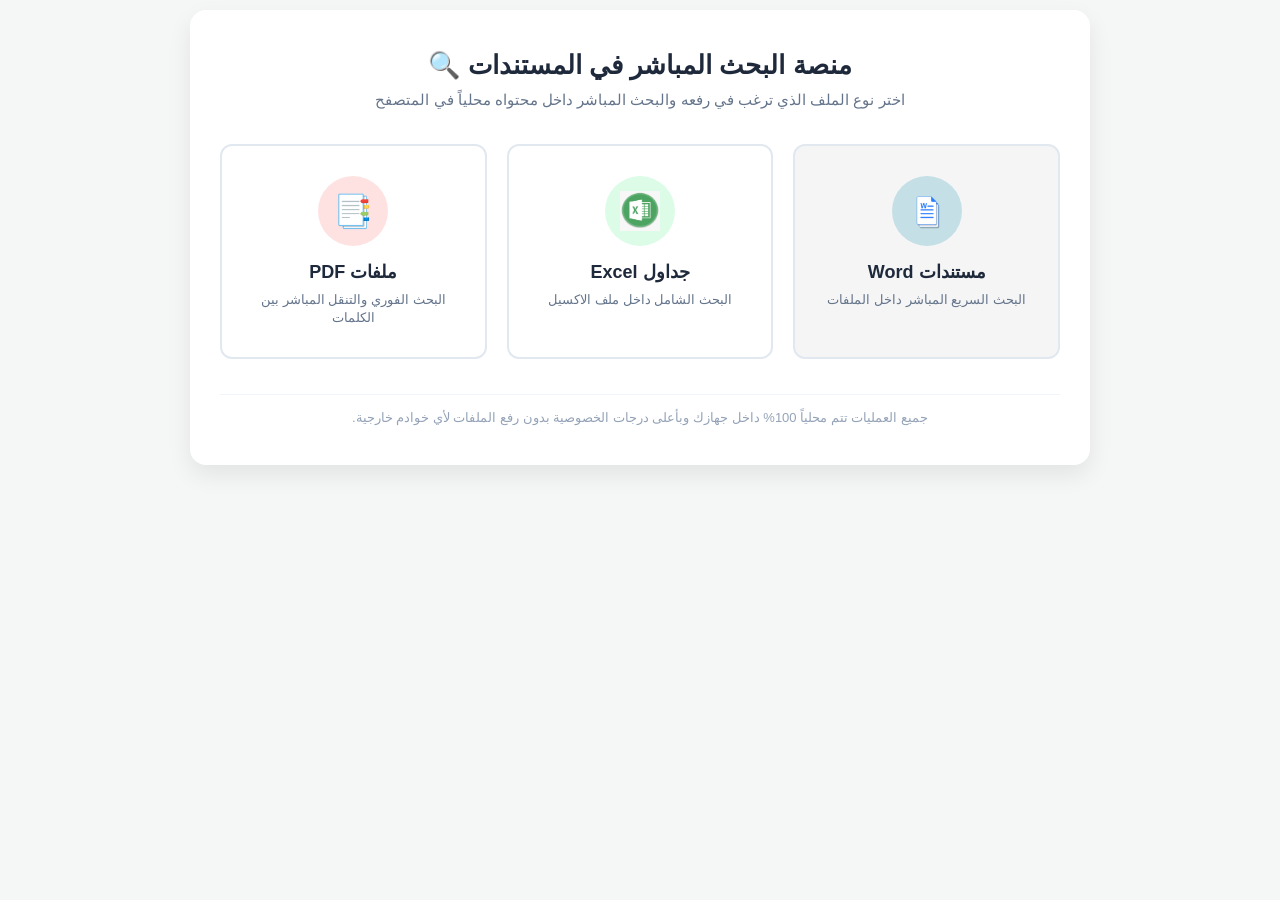
<file: index.html>
<!DOCTYPE html>
<html lang="ar" dir="rtl">
<head>
    <meta charset="UTF-8">
    <meta name="viewport" content="width=device-width, initial-scale=1.0">
    <title>البحث المباشر في المستندات</title>
    <link rel="stylesheet" href="style.css">
</head>
<body>

<div class="main-container">
    <div class="header">
        <h1>منصة البحث المباشر في المستندات 🔍</h1>
        <p>اختر نوع الملف الذي ترغب في رفعه والبحث المباشر داخل محتواه محلياً في المتصفح</p>
    </div>

    <div class="cards-grid">
        <!-- رابط صفحة الوورد -->
        <a href="word.html" class="card word">
            <div class="icon-box">
                <img src="wordico.png" alt="Word Icon" style="width: 40px; height: 40px;">
    </div>
            <h3>مستندات Word</h3>
            <p>البحث السريع المباشر داخل الملفات</p>
        </a>

        <!-- رابط صفحة الإكسيل -->
        <a href="excel.html" class="card excel">
            <div class="icon-box">
                <img src="excelico.png" alt="Excel Icon" style="width: 40px; height: 40px;">
            </div>
            <h3>جداول Excel</h3>
            <p>البحث الشامل داخل ملف الاكسيل</p>
        </a>

        <!-- رابط صفحة الـ PDF -->
        <a href="pdf.html" class="card pdf">
            <div class="icon-box">📑</div>
            <h3>ملفات PDF</h3>
            <p>البحث الفوري والتنقل المباشر بين الكلمات</p>
        </a>
    </div>

    <div class="footer-note">
        جميع العمليات تتم محلياً 100% داخل جهازك وبأعلى درجات الخصوصية بدون رفع الملفات لأي خوادم خارجية.
    </div>
</div>

</body>
</html>
</file>
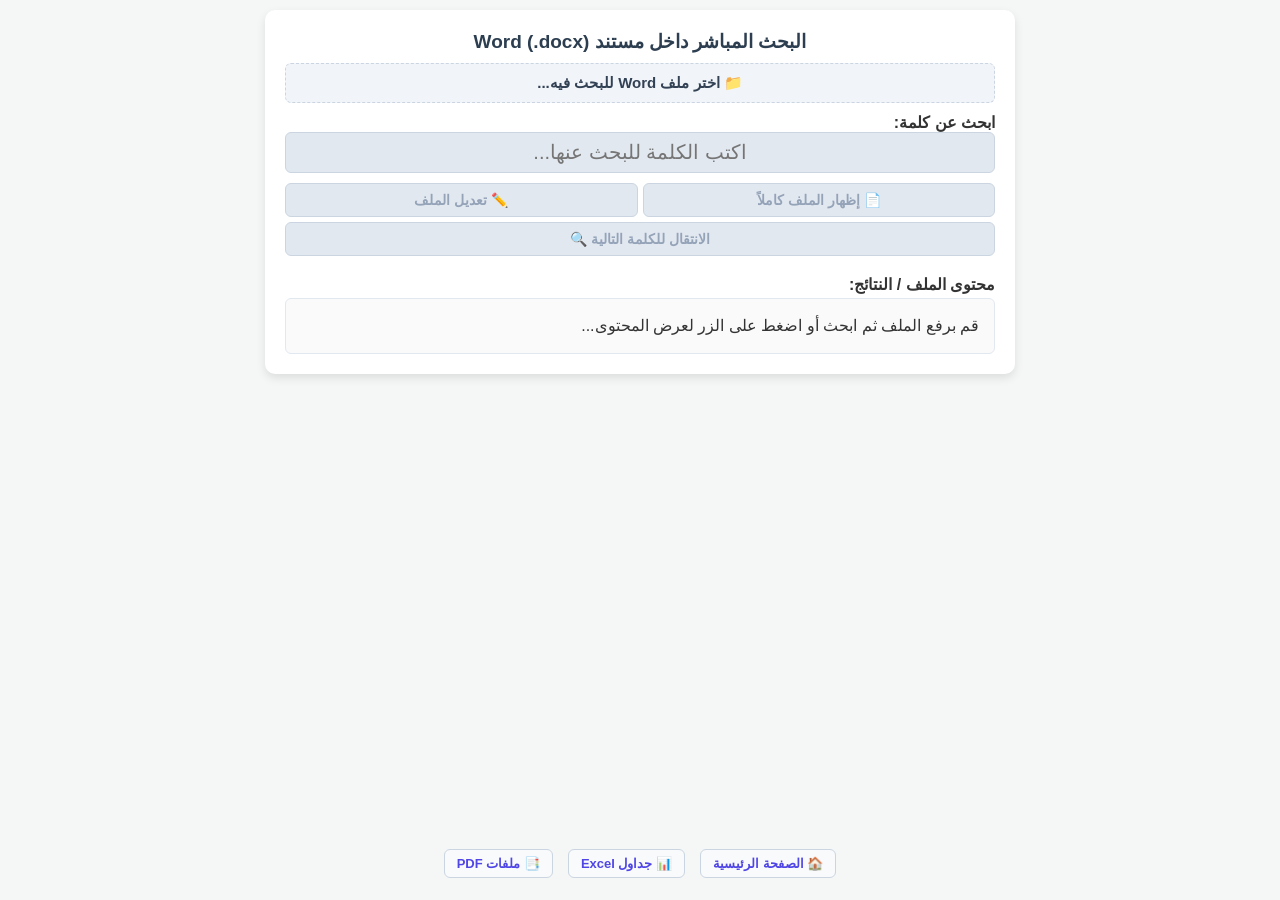
<file: word.html>
<!DOCTYPE html>
<html lang="ar" dir="rtl">
<head>
    <meta charset="UTF-8">
    <meta name="viewport" content="width=device-width, initial-scale=1.0">
    <title>البحث المباشر وتعديل ملف Word</title>
    <script src="mammoth.js"></script>
    <link rel="stylesheet" href="style.css">
</head>
<body>

<div class="container">
    <h2 id="mainTitle">البحث المباشر داخل مستند Word (.docx)</h2>

    <div class="section">
        <label for="fileInput" class="custom-file-upload" id="fileLabel">
            📁 اختر ملف Word للبحث فيه...
        </label>
        <input type="file" id="fileInput" accept=".docx">
    </div>

    <div class="section">
        <label for="searchInput"><strong>ابحث عن كلمة:</strong></label>
        <input type="text" id="searchInput" placeholder="اكتب الكلمة للبحث عنها..." disabled>
        
        <div class="buttons-group">
            <button id="toggleFileBtn" disabled>📄 إظهار الملف كاملاً</button>
            <button id="editFileBtn" disabled>✏️ تعديل الملف</button>
        </div>
        
        <div class="save-download-group" id="saveDownloadGroup" style="display: none;">
            <button id="saveChangesBtn">💾 حفظ التعديلات</button>
            <button id="downloadFileBtn">📥 تنزيل</button>
        </div>

        <button id="nextMatchBtn" disabled>الانتقال للكلمة التالية 🔍</button>

        <div id="resultsCount"></div>
    </div>

    <div class="output-wrapper">
        <label style="display: block; margin-bottom: 4px; flex-shrink: 0;"><strong>محتوى الملف / النتائج:</strong></label>
        <div class="output-container">
            <div id="output">قم برفع الملف ثم ابحث أو اضغط على الزر لعرض المحتوى...</div>
        </div>
    </div>
</div>

<footer class="page-footer">
    <a href="index.html" class="footer-link">🏠 الصفحة الرئيسية</a>
    <a href="excel.html" class="footer-link">📊 جداول Excel</a>
    <a href="pdf.html" class="footer-link">📑 ملفات PDF</a>
</footer>

<script>
    let extractedElements = [];
    let fullHtmlContent = ""; 
    let isFileVisible = false;
    let isEditing = false;
    let currentMatchIndex = -1;
    let originalFileName = "document.docx";

    const fileInput = document.getElementById('fileInput');
    const fileLabel = document.getElementById('fileLabel');
    const searchInput = document.getElementById('searchInput');
    const toggleFileBtn = document.getElementById('toggleFileBtn');
    const editFileBtn = document.getElementById('editFileBtn');
    const saveDownloadGroup = document.getElementById('saveDownloadGroup');
    const saveChangesBtn = document.getElementById('saveChangesBtn');
    const downloadFileBtn = document.getElementById('downloadFileBtn');
    const nextMatchBtn = document.getElementById('nextMatchBtn');
    const outputDiv = document.getElementById('output');
    const resultsCount = document.getElementById('resultsCount');
    const mainTitle = document.getElementById('mainTitle');

    fileInput.addEventListener('change', function(event) {
        const file = event.target.files[0];
        if (!file) return;

        originalFileName = file.name;
        fileLabel.textContent = `📄 ${file.name}`;
        mainTitle.textContent = `البحث المباشر داخل ${file.name}`;

        const reader = new FileReader();
        reader.onload = function(loadEvent) {
            const arrayBuffer = loadEvent.target.result;

            mammoth.convertToHtml({ arrayBuffer: arrayBuffer })
                .then(function(result) {
                    fullHtmlContent = result.value; 
                    outputDiv.innerHTML = fullHtmlContent + '<div style="height: 50px; width: 100%;"></div>';

                    extractElementsFromHtml(fullHtmlContent);

                    searchInput.disabled = false;
                    toggleFileBtn.disabled = false;
                    editFileBtn.disabled = false;
                    
                    isFileVisible = true;
                    toggleFileBtn.textContent = "📄 إخفاء الملف";
                    toggleFileBtn.classList.add('active');
                    outputDiv.classList.add('full-file-view');
                    
                    resultsCount.innerHTML = "تم عرض الملف كاملاً.";
                    resetMatchesState();
                })
                .catch(function(err) {
                    outputDiv.innerHTML = "<span style='color: red;'>حدث خطأ أثناء قراءة الملف!</span>";
                    console.error(err);
                });
        };
        reader.readAsArrayBuffer(file);
    });

    function extractElementsFromHtml(html) {
        const tempDiv = document.createElement('div');
        tempDiv.innerHTML = html;
        const elements = tempDiv.querySelectorAll('p, h1, h2, h3, h4, h5, h6, li');
        extractedElements = [];
        elements.forEach(el => {
            const text = el.textContent.trim();
            if (text.length > 0) {
                extractedElements.push(el.outerHTML);
            }
        });
        if (extractedElements.length === 0) {
            extractedElements = html.split('</p>').map(p => p.trim() + '</p>').filter(p => p.length > 7);
        }
    }

    toggleFileBtn.addEventListener('click', function() {
        if (!fullHtmlContent) return;
        if (isEditing) exitEditMode();

        if (isFileVisible) {
            isFileVisible = false;
            toggleFileBtn.textContent = "📄 إظهار الملف كاملاً";
            toggleFileBtn.classList.remove('active');
            outputDiv.classList.remove('full-file-view');
            performSearch();
        } else {
            isFileVisible = true;
            toggleFileBtn.textContent = "📄 إخفاء الملف";
            toggleFileBtn.classList.add('active');
            outputDiv.classList.add('full-file-view');
            performSearch();
        }
    });

    editFileBtn.addEventListener('click', function() {
        if (!fullHtmlContent) return;

        if (!isEditing) {
            isEditing = true;
            editFileBtn.textContent = "❌ إلغاء التعديل";
            editFileBtn.classList.add('active');
            
            saveChangesBtn.style.display = "block";
            saveDownloadGroup.style.display = "flex";
            
            isFileVisible = true;
            toggleFileBtn.textContent = "📄 إخفاء الملف";
            toggleFileBtn.classList.add('active');
            outputDiv.classList.add('full-file-view');
            outputDiv.innerHTML = fullHtmlContent;
            outputDiv.setAttribute('contenteditable', 'true');
            outputDiv.focus();
            
            searchInput.disabled = false;
            toggleFileBtn.disabled = false;
            resultsCount.innerHTML = "أنت الآن في وضع التعديل المباشر مع إمكانية البحث الفوري.";
        } else {
            exitEditMode();
            performSearch();
        }
    });

    function exitEditMode() {
        isEditing = false;
        editFileBtn.textContent = "✏️ تعديل الملف";
        editFileBtn.classList.remove('active');
        
        saveChangesBtn.style.display = "block";
        saveDownloadGroup.style.display = "none";
        
        outputDiv.removeAttribute('contenteditable');
        searchInput.disabled = false;
        toggleFileBtn.disabled = false;
    }

    saveChangesBtn.addEventListener('click', function() {
        const updatedHtml = outputDiv.innerHTML;
        const cleanHtml = updatedHtml.replace(/<mark[^>]*>/gi, '').replace(/<\/mark>/gi, '');
        
        fullHtmlContent = cleanHtml;
        extractElementsFromHtml(cleanHtml);
        
        isEditing = false;
        editFileBtn.textContent = "✏️ تعديل الملف";
        editFileBtn.classList.remove('active');
        
        // إخفاء زر الحفظ فقط وإبقاء مجموعة الأزرار ظاهرة (ليظل زر التنزيل متاحاً)
        saveChangesBtn.style.display = "none";
        saveDownloadGroup.style.display = "flex";
        
        outputDiv.removeAttribute('contenteditable');
        searchInput.disabled = false;
        toggleFileBtn.disabled = false;
        
        resultsCount.innerHTML = "✅ تم حفظ التعديلات داخل التطبيق بنجاح! يمكنك البحث فيها الآن أو تنزيل الملف.";
    });

    downloadFileBtn.addEventListener('click', function() {
        const currentContent = isEditing ? outputDiv.innerHTML : fullHtmlContent;
        const cleanHtml = currentContent.replace(/<mark[^>]*>/gi, '').replace(/<\/mark>/gi, '');

        const header = "<html xmlns:o='urn:schemas-microsoft-com:office:office' "+
            "xmlns:w='urn:schemas-microsoft-com:office:word' "+
            "xmlns='http://www.w3.org/TR/REC-html40'>"+
            "<head><meta charset='utf-8'><title>Document</title></head><body dir='rtl' style='font-family: Segoe UI, sans-serif;'>";
        const footer = "</body></html>";
        
        const sourceHTML = header + cleanHtml + footer;

        const blob = new Blob(['\ufeff' + sourceHTML], {
            type: 'application/msword'
        });

        const url = URL.createObjectURL(blob);
        const a = document.createElement('a');
        a.href = url;
        
        let nameParts = originalFileName.split('.');
        if (nameParts.length > 1) nameParts.pop();
        a.download = `معدل_${nameParts.join('.')}.doc`;
        
        document.body.appendChild(a);
        a.click();
        document.body.removeChild(a);
        URL.revokeObjectURL(url);

        resultsCount.innerHTML = "📥 تم بدء تنزيل الملف المعدل!";
    });

    searchInput.addEventListener('input', function() {
        if (isEditing) {
            fullHtmlContent = outputDiv.innerHTML;
        }
        resetMatchesState();
        performSearch();
    });

    function resetMatchesState() {
        currentMatchIndex = -1;
        nextMatchBtn.disabled = true;
    }

    nextMatchBtn.addEventListener('click', function() {
        const marks = outputDiv.querySelectorAll('mark');
        if (marks.length === 0) return;

        if (currentMatchIndex >= 0 && currentMatchIndex < marks.length) {
            marks[currentMatchIndex].classList.remove('current-match');
        }

        currentMatchIndex = (currentMatchIndex + 1) % marks.length;

        const activeMark = marks[currentMatchIndex];
        activeMark.classList.add('current-match');

        activeMark.scrollIntoView({
            behavior: 'smooth',
            block: 'center'
        });
    });

    function performSearch() {
        const keyword = searchInput.value.trim();
        const contentSource = isEditing ? outputDiv.innerHTML.replace(/<mark[^>]*>/gi, '').replace(/<\/mark>/gi, '') : fullHtmlContent;

        if (isFileVisible) {
            outputDiv.classList.add('full-file-view');
            
            if (keyword === "") {
                outputDiv.innerHTML = contentSource + '<div style="height: 50px; width: 100%;"></div>';
                resultsCount.innerHTML = isEditing ? "وضع التعديل مفعل." : "تم عرض الملف كاملاً.";
                resetMatchesState();
                return;
            }

            const escapedKeyword = keyword.replace(/[-\/\\^$*+?.()|[\]{}]/g, '\\$&');
            const regex = new RegExp(`(${escapedKeyword})`, 'gi');

            const highlightedContent = contentSource.replace(regex, '<mark>$1</mark>');
            outputDiv.innerHTML = highlightedContent + '<div style="height: 50px; width: 100%;"></div>';
            
            const marks = outputDiv.querySelectorAll('mark');
            const count = marks.length;
            resultsCount.innerHTML = `عدد مرات ظهور الكلمة داخل الملف: ${count}`;

            if (count > 0) {
                nextMatchBtn.disabled = false;
                currentMatchIndex = -1;
            } else {
                nextMatchBtn.disabled = true;
            }
            return;
        }

        outputDiv.classList.remove('full-file-view');
        resetMatchesState();

        if (keyword === "") {
            outputDiv.innerHTML = "تم إخفاء محتوى الملف. اكتب كلمة في خانة البحث لعرض النتائج المطابقة فقط.";
            resultsCount.innerHTML = "";
            return;
        }

        extractElementsFromHtml(contentSource);
        const escapedKeyword = keyword.replace(/[-\/\\^$*+?.()|[\]{}]/g, '\\$&');
        const regex = new RegExp(`(${escapedKeyword})`, 'gi');

        const matchingElements = extractedElements.filter(elHtml => {
            const tmp = document.createElement('div');
            tmp.innerHTML = elHtml;
            return regex.test(tmp.textContent || "");
        });

        if (matchingElements.length === 0) {
            outputDiv.innerHTML = "<div style='color: #666;'>لم يتم العثور على أي نتائج تطابق البحث.</div>";
            resultsCount.innerHTML = "عدد النتائج: 0";
            nextMatchBtn.disabled = true;
            return;
        }

        resultsCount.innerHTML = `عدد النتائج المعروضة: ${matchingElements.length}`;

        outputDiv.innerHTML = matchingElements.map(elHtml => {
            const tmp = document.createElement('div');
            tmp.innerHTML = elHtml;
            const highlightedHtml = tmp.innerHTML.replace(regex, '<mark>$1</mark>');
            return `<div class="result-item">${highlightedHtml}</div>`;
        }).join('') + '<div style="height: 50px; width: 100%;"></div>';

        const marks = outputDiv.querySelectorAll('mark');
        if (marks.length > 0) {
            nextMatchBtn.disabled = false;
            currentMatchIndex = -1;
        }
    }
</script>

</body>
</html>
</file>
<file: style.css>
* {
    box-sizing: border-box;
    margin: 0;
    padding: 0;
}

body {
    font-family: 'Segoe UI', Tahoma, Geneva, Verdana, sans-serif;
    background-color: #f4f7f6;
    color: #333;
    min-height: 100vh;
    display: flex;
    flex-direction: column;
    align-items: center;
    justify-content: space-between;
    padding: 10px;
    overflow-x: hidden;
}

/* Containers */
.main-container {
    width: 100%;
    max-width: 900px;
    background: #ffffff;
    padding: 40px 30px;
    border-radius: 16px;
    box-shadow: 0 10px 25px rgba(0, 0, 0, 0.08);
    text-align: center;
}

.container {
    width: 100%;
    max-width: 750px;
    background: #fff;
    padding: 20px;
    border-radius: 10px;
    box-shadow: 0 4px 10px rgba(0, 0, 0, 0.1);
    display: flex;
    flex-direction: column;
    margin-bottom: 10px;
}

.section { 
    margin-bottom: 10px; 
    flex-shrink: 0;
}

/* Headers & Text */
.header h1 {
    font-size: 26px;
    color: #1e293b;
    margin-bottom: 10px;
}

.header p {
    font-size: 15px;
    color: #64748b;
    margin-bottom: 35px;
}

h2 { 
    text-align: center; 
    color: #2c3e50;
    margin: 0 0 10px 0;
    font-size: 19px;
    flex-shrink: 0;
}

/* Cards Grid Section */
.cards-grid {
    display: grid;
    grid-template-columns: repeat(auto-fit, minmax(240px, 1fr));
    gap: 20px;
}

.card {
    background-color: #ffffff;
    border: 2px solid #e2e8f0;
    border-radius: 12px;
    padding: 30px 20px;
    text-decoration: none;
    color: inherit;
    display: flex;
    flex-direction: column;
    align-items: center;
    transition: all 0.3s ease;
    position: relative;
    overflow: hidden;
}

.card:hover {
    transform: translateY(-5px);
    box-shadow: 0 12px 20px rgba(0, 0, 0, 0.1);
}

.card h3 {
    font-size: 18px;
    margin-bottom: 8px;
    color: #1e293b;
}

.card p {
    font-size: 13px;
    color: #64748b;
    line-height: 1.4;
}

/* Card Variants */
.card.word:hover { border-color: #2563eb; background-color: #c4dfe6  }
.card.word:hover .icon-box { border-color: #2563eb; background-color: #88d6ea; }
.card.word:active { background-color: #303031; color: white; }
.card.word { background-color: whitesmoke; color: #2563eb; }
.icon-box { background-color:#c4dfe6; color: #2563eb; }

.card.excel:hover { border-color: #16a34a; background-color: #f0fdf4; }
.card.excel .icon-box { background-color: #dcfce7; color: #16a34a; }
.card.excel:active { background-color: #303031; color: white; }
.card.pdf:hover { border-color: #dc2626; background-color: #fef2f2; }
.card.pdf .icon-box { background-color: #fee2e2; color: #dc2626; }
.card.pdf:active { background-color: #303031; color: white; }
/* Icon Box */
.icon-box {
    width: 70px;
    height: 70px;
    border-radius: 50%;
    display: flex;
    justify-content: center;
    align-items: center;
    font-size: 32px;
    margin-bottom: 15px;
    transition: transform 0.3s ease;
}

.card:hover .icon-box {
    transform: scale(1.1);
}

/* Inputs & File Upload */
input[type="file"] {
    display: none;
}

.custom-file-upload {
    display: block;
    width: 100%;
    padding: 10px;
    background-color: #f1f5f9;
    color: #334155;
    border: 1px dashed #cbd5e1;
    border-radius: 6px;
    font-size: 15px;
    font-weight: bold;
    text-align: center;
    cursor: pointer;
    transition: all 0.2s ease;
}

.custom-file-upload:hover {
    background-color: #e2e8f0;
    border-color: #94a3b8;
}

#searchInput { 
    width: 100%;
    padding: 8px;
    border: 1px solid #cbd5e1;
    border-radius: 6px;
    font-size: 20px;
    text-align: center;
}

input[type="text"]:disabled { 
    background-color: #e2e8f0; 
    cursor: not-allowed; 
}

/* Buttons & Groups */
.buttons-group {
    display: flex;
    gap: 5px;
    margin-top: 5px;
}

#toggleFileBtn, #editFileBtn, #nextMatchBtn {
    width: 100%;
    margin-top: 5px;
    padding: 8px;
    background-color: #f1f5f9;
    color: #334155;
    border: 1px solid #cbd5e1;
    border-radius: 6px;
    font-size: 14px;
    font-weight: bold;
    cursor: pointer;
    transition: all 0.2s ease;
}

#toggleFileBtn:hover, #editFileBtn:hover, #nextMatchBtn:hover {
    background-color: #e2e8f0;
}

#toggleFileBtn:disabled, #editFileBtn:disabled, #nextMatchBtn:disabled {
    background-color: #e2e8f0;
    cursor: not-allowed;
    color: #94a3b8;
}

#toggleFileBtn.active {
    background-color: #4f46e5;
    color: white;
    border-color: #4338ca;
}

#editFileBtn.active {
    background-color: #16a34a;
    color: white;
    border-color: #15803d;
}

.save-download-group {
    display: none;
    gap: 5px;
    margin-top: 5px;
    width: 100%;
}

#saveChangesBtn, #downloadFileBtn {
    padding: 8px;
    color: white;
    border-radius: 6px;
    font-size: 14px;
    font-weight: bold;
    cursor: pointer;
    transition: all 0.2s ease;
}

#saveChangesBtn {
    flex: 3;
    background-color: #2563eb;
    border: 1px solid #1d4ed8;
}

#saveChangesBtn:hover {
    background-color: #1d4ed8;
}

#downloadFileBtn {
    flex: 1;
    background-color: #0d9488;
    border: 1px solid #0f766e;
}

#downloadFileBtn:hover {
    background-color: #0f766e;
}

/* Results & Output Layout */
#resultsCount {
    margin-top: 4px;
    font-weight: bold;
    color: #2563eb;
    font-size: 13px;
}

.output-wrapper {
    display: flex;
    flex-direction: column;
    margin-top: 5px;
}

.output-container {
    border: 1px solid #e2e8f0;
    border-radius: 6px;
    max-height: 45vh; 
    overflow-y: auto;
    overflow-x: hidden;
    background: #fafafa;
}

#output {
    padding: 15px;
    line-height: 1.5;
    word-break: break-word; 
    overflow-wrap: break-word;
}

#output.full-file-view {
    font-size: 75%;
}

#output[contenteditable="true"] {
    background-color: #fff;
    border: 2px dashed #16a34a;
    outline: none;
}

#output table {
    max-width: 100% !important;
    width: 100% !important;
    table-layout: fixed;
}

#output img {
    max-width: 100% !important;
    height: auto !important;
}

.result-item {
    background: #fff;
    padding: 12px;
    margin-bottom: 10px;
    border-right: 4px solid #2563eb;
    border-radius: 6px;
    box-shadow: 0 1px 3px rgba(0,0,0,0.05);
    line-height: 1.6;
    font-size: 14px; 
    word-break: break-word;
    overflow-wrap: break-word;
}

mark {
    background-color: #fde047;
    color: #000;
    padding: 2px 4px;
    border-radius: 3px;
}

mark.current-match {
    background-color: #f97316;
    color: #fff;
}

/* Footers */
.footer-note {
    margin-top: 35px;
    font-size: 13px;
    color: #94a3b8;
    border-top: 1px solid #f1f5f9;
    padding-top: 15px;
}

footer.page-footer {
    width: 100%;
    max-width: 750px;
    text-align: center;
    padding: 12px 0;
    flex-shrink: 0;
    display: flex;
    justify-content: center;
    gap: 15px;
    flex-wrap: wrap;
}

.footer-link {
    text-decoration: none;
    color: #4f46e5;
    font-size: 13px;
    font-weight: bold;
    display: inline-flex;
    align-items: center;
    gap: 5px;
    padding: 6px 12px;
    border-radius: 6px;
    background-color: #f8fafc;
    border: 1px solid #cbd5e1;
    transition: all 0.2s ease;
}

.footer-link:hover {
    background-color: #e0e7ff;
    color: #3730a3;
    border-color: #a5b4fc;
}
</file>
